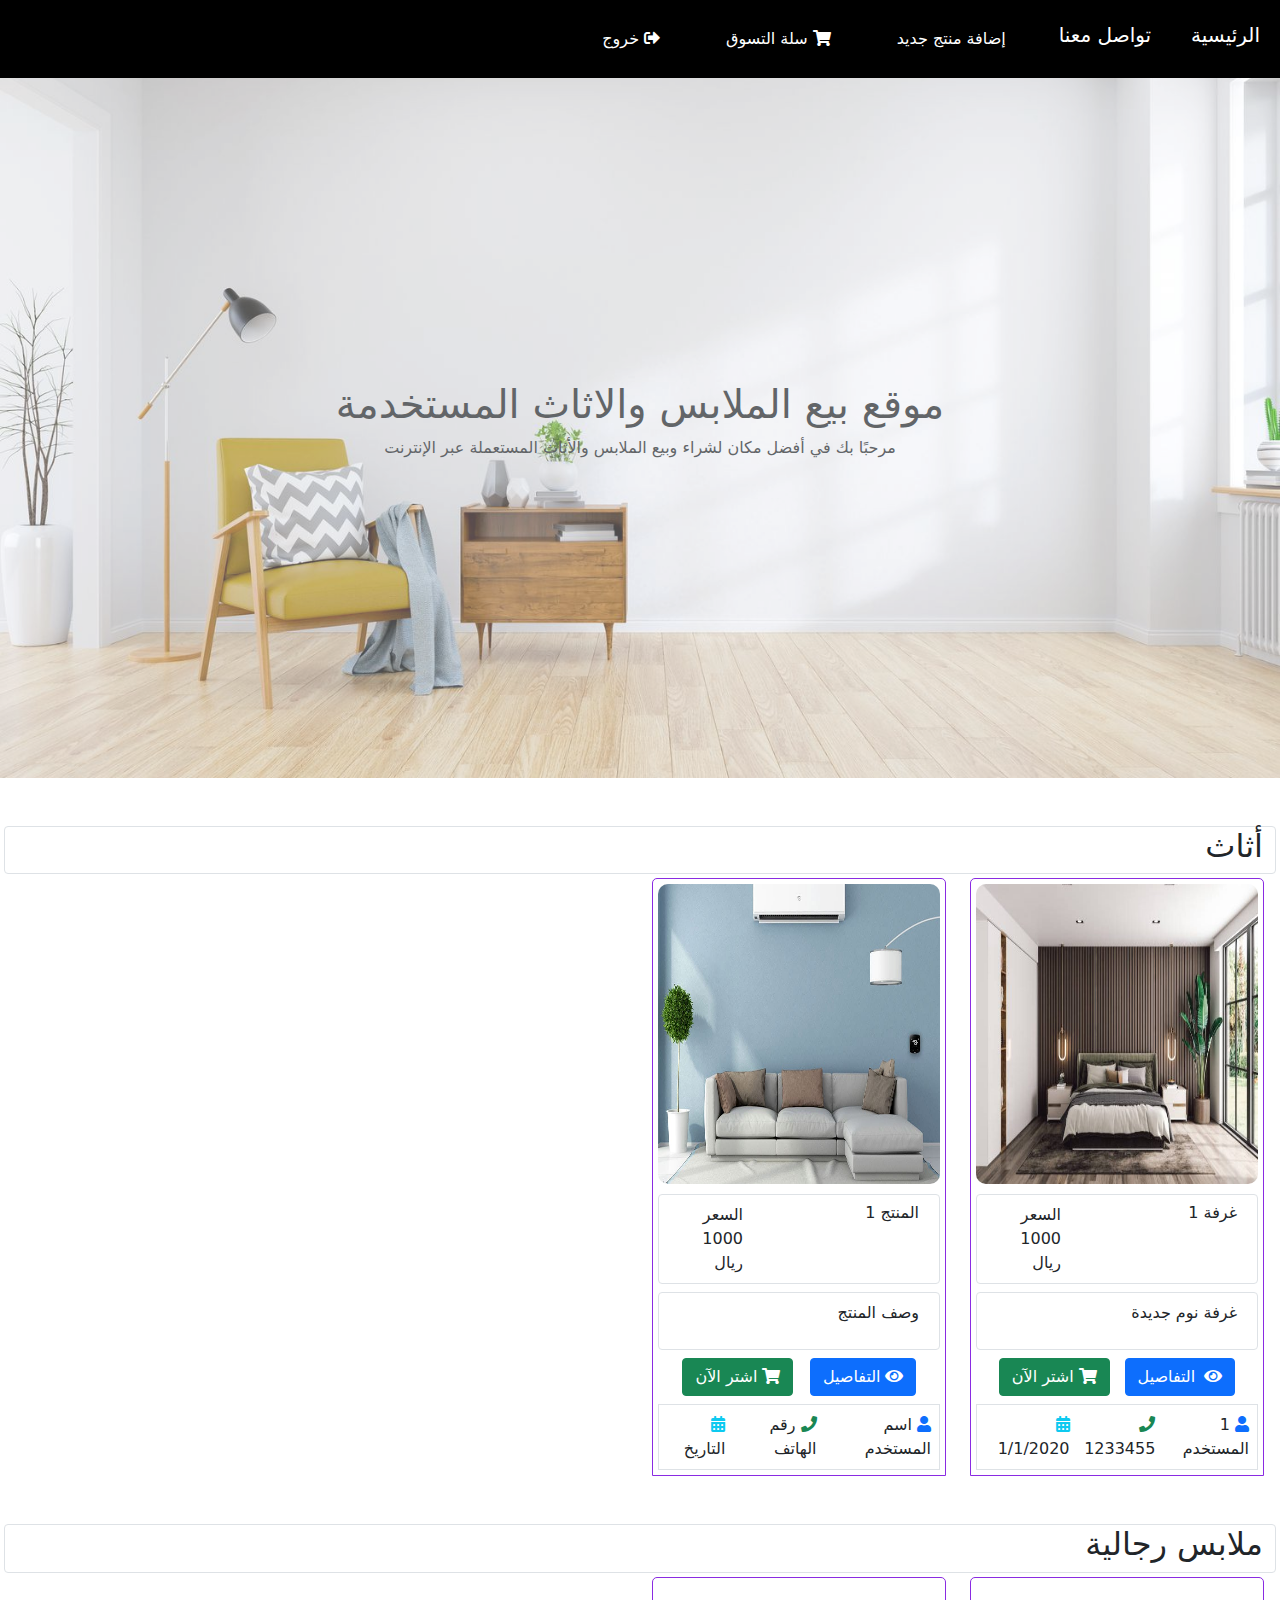
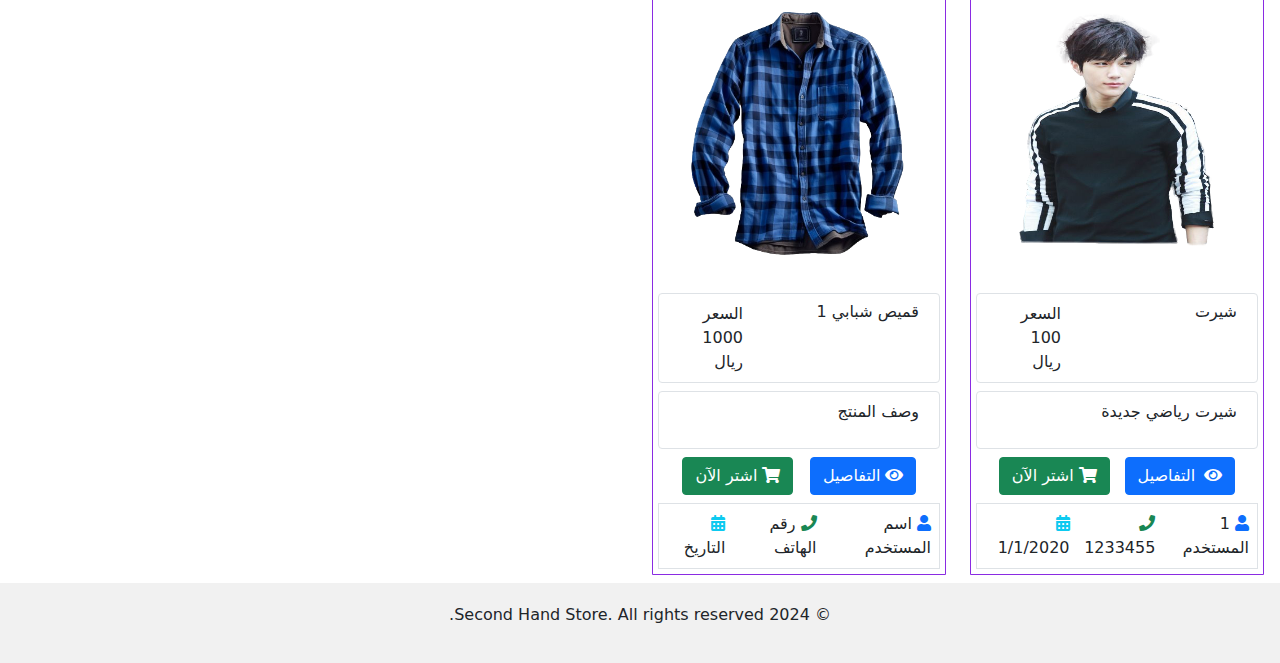
<file: html/index.html>
<!DOCTYPE html>
<html lang="ar" dir="rtl">
<head>
    <meta charset="UTF-8">
    <meta name="viewport" content="width=device-width, initial-scale=1.0">
    <title>توفير</title>
    <link rel="stylesheet" href="../css/style.css">
    <link href="../css/bootstrap.min.css" rel="stylesheet">
    <link rel="stylesheet" href="https://cdnjs.cloudflare.com/ajax/libs/font-awesome/5.15.4/css/all.min.css">
	<script src="https://cdn.jsdelivr.net/npm/bootstrap@5.3.3/dist/js/bootstrap.bundle.min.js" integrity="sha384-YvpcrYf0tY3lHB60NNkmXc5s9fDVZLESaAA55NDzOxhy9GkcIdslK1eN7N6jIeHz" crossorigin="anonymous"></script>
</head>
<body>
	<div class="navigation">
		<ul class="nav">
			<li><a href="#home">الرئيسية</a></li>
		
			<li><a href="#contact">تواصل معنا</a></li>
			<li>
				<button type="button" class="btn  text-white" data-bs-toggle="modal" data-bs-target="#confirmationModal">
					إضافة منتج جديد
				</button>
			</li>
			<li>
				<a href="cart.html" class="btn ">
					<i class="fas fa-shopping-cart"></i>  سلة التسوق
				</a>
			</li>
			<li>
				<a href="#" class="btn ">
					<i class="fas fa-sign-out-alt"></i> خروج
				</a>
			 
			</li>
		</ul>
	</div>
<div class="hero d-flex flex-column justify-content-center align-items-center">
    <h1>موقع بيع الملابس والاثاث المستخدمة</h1>
    <p>مرحبًا بك في أفضل مكان لشراء وبيع الملابس والأثاث المستعملة عبر الإنترنت</p>
</div>

<section id="category1" class="m-2 my-5">
    <div class="m-2">
        <div class="row rounded  border my-1">
            <div class="col-12">
                <h2> أثاث </h2>
            </div>
        </div>
        <div class="row">
            <div class="col-12 col-sm-6 col-md-4 col-lg-3 col-xl-3 mb-4 mb-md-0">
                <div class="item">
                    <a href="#"><img class="img" src="../images/bedrooms.jpg" alt="اسم المنتج"></a>
                    <div class="content-entry">
                        <div class="row m-0 rounded border p-2">
                            <h6 class="col-8"> غرفة 1</h6>
                            <span class="col-4">السعر  1000 ريال</span>
                        </div>
                        <div class="row m-0 my-2 rounded border p-2">
                            <p> غرفة نوم جديدة</p>
                        </div>
                        <div class="d-flex justify-content-evenly m-2">
                            <a href="product_details.html" class="btn btn-primary">
                                <i class="fa fa-eye ms-1"></i>   التفاصيل
                            </a>
                            <a href="shopping_cart.html" class="btn btn-success">
                                <i class="fas fa-shopping-cart"></i> اشتر الآن
                            </a>
                        </div>
                        <div class="w-100 p-2 border border-black mt-2 d-flex justify-content-between">
                            <span><i class="fas fa-user text-primary"></i>   1 المستخدم</span>
                            <span><i class="fas fa-phone text-success"></i>  1233455</span>
                            <span><i class="fas fa-calendar-alt text-info"></i> 1/1/2020</span>
                        </div>
                    </div>
                </div>
            </div>
			<div class="col-12 col-sm-6 col-md-4 col-lg-3 col-xl-3 mb-4 mb-md-0">
                <div class="item">
                    <a href="#"><img class="img" src="../images/bg2.jpg" alt="اسم المنتج"></a>
                    <div class="content-entry">
                        <div class="row m-0 rounded border p-2">
                            <h6 class="col-8"> المنتج 1</h6>
                            <span class="col-4">السعر  1000 ريال</span>
                        </div>
                        <div class="row m-0 my-2 rounded border p-2">
                            <p>وصف المنتج</p>
                        </div>
                        <div class="d-flex justify-content-evenly m-2">
                            <a href="product_details.html" class="btn btn-primary">
                                <i class="fa fa-eye ms-1"></i>التفاصيل
                            </a>
                            <a href="shopping_cart.html" class="btn btn-success">
                                <i class="fas fa-shopping-cart"></i> اشتر الآن
                            </a>
                        </div>
                        <div class="w-100 p-2 border border-black mt-2 d-flex justify-content-between">
                            <span><i class="fas fa-user text-primary"></i> اسم المستخدم</span>
                            <span><i class="fas fa-phone text-success"></i> رقم الهاتف</span>
                            <span><i class="fas fa-calendar-alt text-info"></i> التاريخ</span>
                        </div>
                    </div>
                </div>
            </div>
            <!-- Add more product cards as needed -->
        </div>
    </div>
</section>
<!-- Add more sections for other categories -->
<section id="category1" class="m-2">
    <div class="m-2">
        <div class="row rounded  border my-1">
            <div class="col-12">
                <h2> ملابس رجالية </h2>
            </div>
        </div>
        <div class="row">
            <div class="col-12 col-sm-6 col-md-4 col-lg-3 col-xl-3 mb-4 mb-md-0">
                <div class="item">
                    <a href="#"><img class="img" src="../images/clo2.png" alt="اسم المنتج"></a>
                    <div class="content-entry">
                        <div class="row m-0 rounded border p-2">
                            <h6 class="col-8"> شيرت</h6>
                            <span class="col-4">السعر  100 ريال</span>
                        </div>
                        <div class="row m-0 my-2 rounded border p-2">
                            <p>شيرت  رياضي جديدة</p>
                        </div>
                        <div class="d-flex justify-content-evenly m-2">
                            <a href="product_details.html" class="btn btn-primary">
                                <i class="fa fa-eye ms-1"></i>   التفاصيل
                            </a>
                            <a href="shopping_cart.html" class="btn btn-success">
                                <i class="fas fa-shopping-cart"></i> اشتر الآن
                            </a>
                        </div>
                        <div class="w-100 p-2 border border-black mt-2 d-flex justify-content-between">
                            <span><i class="fas fa-user text-primary"></i>   1 المستخدم</span>
                            <span><i class="fas fa-phone text-success"></i>  1233455</span>
                            <span><i class="fas fa-calendar-alt text-info"></i> 1/1/2020</span>
                        </div>
                    </div>
                </div>
            </div>
			<div class="col-12 col-sm-6 col-md-4 col-lg-3 col-xl-3 mb-4 mb-md-0">
                <div class="item">
                    <a href="#"><img class="img" src="../images/clothes2.png" alt="اسم المنتج"></a>
                    <div class="content-entry">
                        <div class="row m-0 rounded border p-2">
                            <h6 class="col-8"> قميص شبابي 1</h6>
                            <span class="col-4">السعر  1000 ريال</span>
                        </div>
                        <div class="row m-0 my-2 rounded border p-2">
                            <p>وصف المنتج</p>
                        </div>
                        <div class="d-flex justify-content-evenly m-2">
                            <a href="product_details.html" class="btn btn-primary">
                                <i class="fa fa-eye ms-1"></i>التفاصيل
                            </a>
                            <a href="shopping_cart.html" class="btn btn-success">
                                <i class="fas fa-shopping-cart"></i> اشتر الآن
                            </a>
                        </div>
                        <div class="w-100 p-2 border border-black mt-2 d-flex justify-content-between">
                            <span><i class="fas fa-user text-primary"></i> اسم المستخدم</span>
                            <span><i class="fas fa-phone text-success"></i> رقم الهاتف</span>
                            <span><i class="fas fa-calendar-alt text-info"></i> التاريخ</span>
                        </div>
                    </div>
                </div>
            </div>
            <!-- Add more product cards as needed -->
        </div>
    </div>
</section>
<div class="footer">
    <p>© 2024 Second Hand Store. All rights reserved.</p>
</div>

<!-- modal to add new product -->
<div class="modal fade modal-md" id="confirmationModal" tabindex="-1">
    <div class="modal-dialog">
        <div class="modal-content">
            <div class="modal-header d-flex justify-content-center bg-danger">
                <h4 class="modal-title text-white fw-bold text-center" id="exampleModalLabel">إضافة منتج جديد</h4>
            </div>
            <form method="post" action="#" enctype="multipart/form-data">
                <div class="modal-body">
                    <div class="form-group my-1">
                        <label for="productName">تصنيف المنتج:</label>
                        <select class="form-select" name="category_id" required>
                            <option selected disabled>اختر تصنيف المنتج</option>
                            <!-- Add category options here -->
                            <option value="1">اسم التصنيف 1</option>
                            <!-- Add more options for other categories -->
                        </select>
                    </div>
                    <div class="form-group">
                        <label for="productName">اسم المنتج:</label>
                        <input type="text" class="form-control" name="productName" id="productName" placeholder="أدخل اسم المنتج" required> 
                    </div>
                    <!-- Add more form fields for product details -->
                </div>
                <div class="modal-footer d-flex justify-content-center">
                    <button type="button" class="btn btn-danger" data-bs-dismiss="modal">إلغاء</button>
                    <button type="submit" name="submit" class="btn btn-success">حفظ</button>
                </div>
            </form>
        </div>
    </div>
</div>

</body>
</html>
</file>
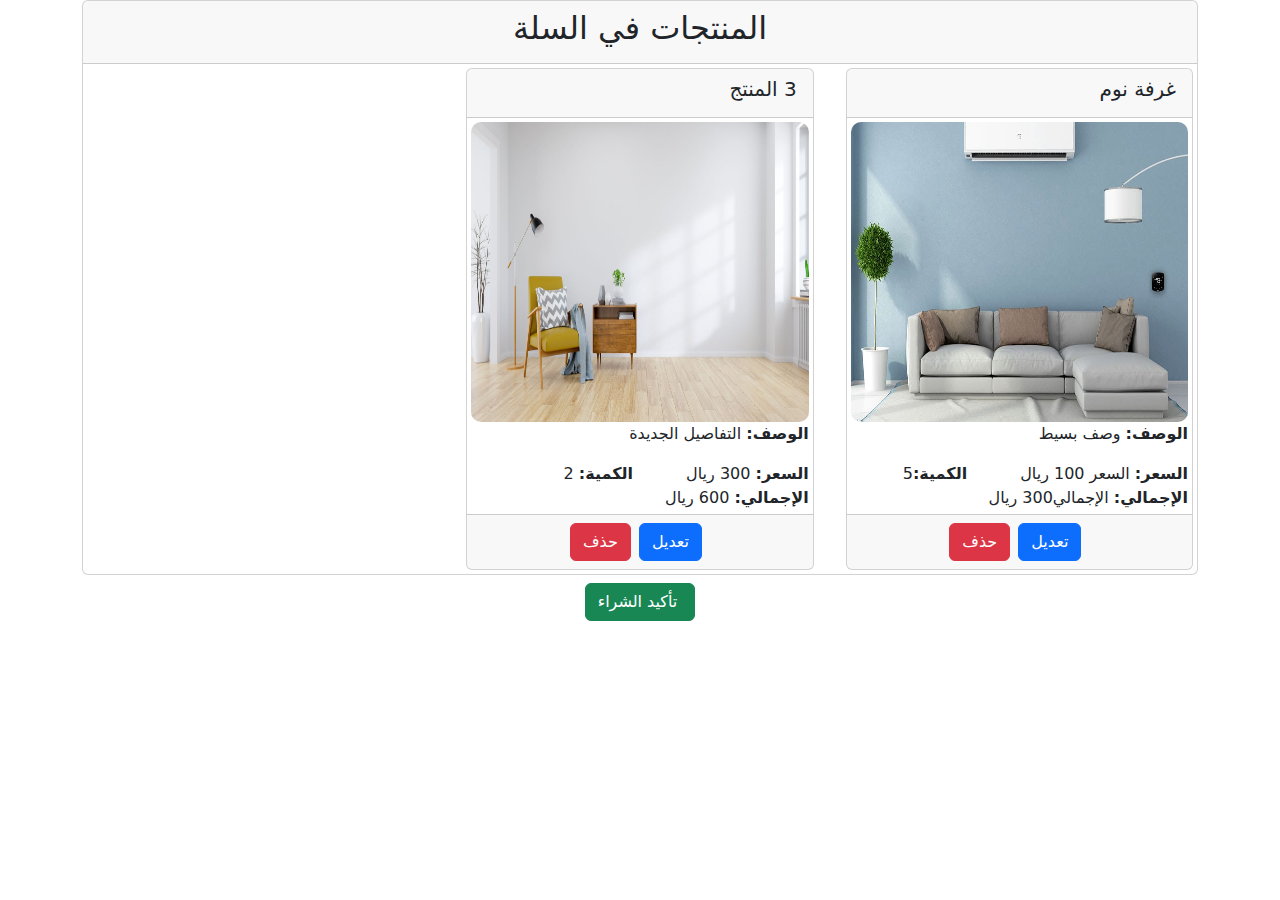
<file: html/cart.html>
<!DOCTYPE html>
<html lang="ar" dir="rtl">
<head>
    <meta charset="UTF-8">
    <meta name="viewport" content="width=device-width, initial-scale=1.0">
    <link rel="stylesheet" href="../css/style.css">
    <link href="../css/bootstrap.min.css" rel="stylesheet">
    <link href="https://cdn.jsdelivr.net/npm/bootstrap@5.3.3/dist/css/bootstrap.min.css" rel="stylesheet" integrity="sha384-QWTKZyjpPEjISv5WaRU9OFeRpok6YctnYmDr5pNlyT2bRjXh0JMhjY6hW+ALEwIH" crossorigin="anonymous">
    <link rel="stylesheet" href="https://cdnjs.cloudflare.com/ajax/libs/font-awesome/5.15.4/css/all.min.css">
</head>
<body>
<div class="container">
    <div class="card">
        <div class="card-header">
            <h2 class="text-center">المنتجات في السلة</h2>
        </div>

        <div class="row card-body p-0">
            <div class="col-md-4">
                <div class="card m-1">
                    <div class="card-header">
                        <h5 class="card-title"> غرفة نوم</h5>
                    </div>
                    <div class="card-body p-1">
                        <img class="w-100 img" src="../images/bg2.jpg">
                        <p class="card-text"><strong>الوصف:</strong> وصف بسيط</p>
                        <span class="card-text"><strong>السعر:</strong> السعر  100 ريال</span>
                        <span class="card-text mx-2 mx-lg-5"><strong>الكمية:</strong>5</span>
                        <p class="card-text"><strong>الإجمالي:</strong> الإجمالي300  ريال</p>
                    </div>
                    <div class="card-footer d-flex justify-content-center">
                        <a href="#" class="btn btn-primary mx-2">تعديل</a>
                        <a href="#" class="btn btn-danger">حذف</a>
                    </div>
                </div>
            </div>
            <div class="col-md-4">

            <div class="card m-1">
                <div class="card-header">
                    <h5 class="card-title">3 المنتج</h5>
                </div>
                <div class="card-body p-1">
                    <img class="w-100 img" src="../images/bg3.jpg">
                    <p class="card-text"><strong>الوصف:</strong>  التفاصيل الجديدة</p>
                    <span class="card-text"><strong>السعر:</strong> 300 ريال</span>
                    <span class="card-text mx-2 mx-lg-5"><strong>الكمية:</strong> 2</span>
                    <p class="card-text"><strong>الإجمالي:</strong> 600 ريال</p>
                </div>
                <div class="card-footer d-flex justify-content-center">
                    <a href="#" class="btn btn-primary mx-2">تعديل</a>
                    <a href="#" class="btn btn-danger">حذف</a>
                </div>
            </div>
            </div>
        </div>
        </div>

        <div class="card-footer d-flex justify-content-center my-2">
            <a href="payment.php" class="btn btn-success"><i class="fas fa-money"></i> تأكيد الشراء</a>
        </div>
    </div>
</div>
</body>
</html>
</file>
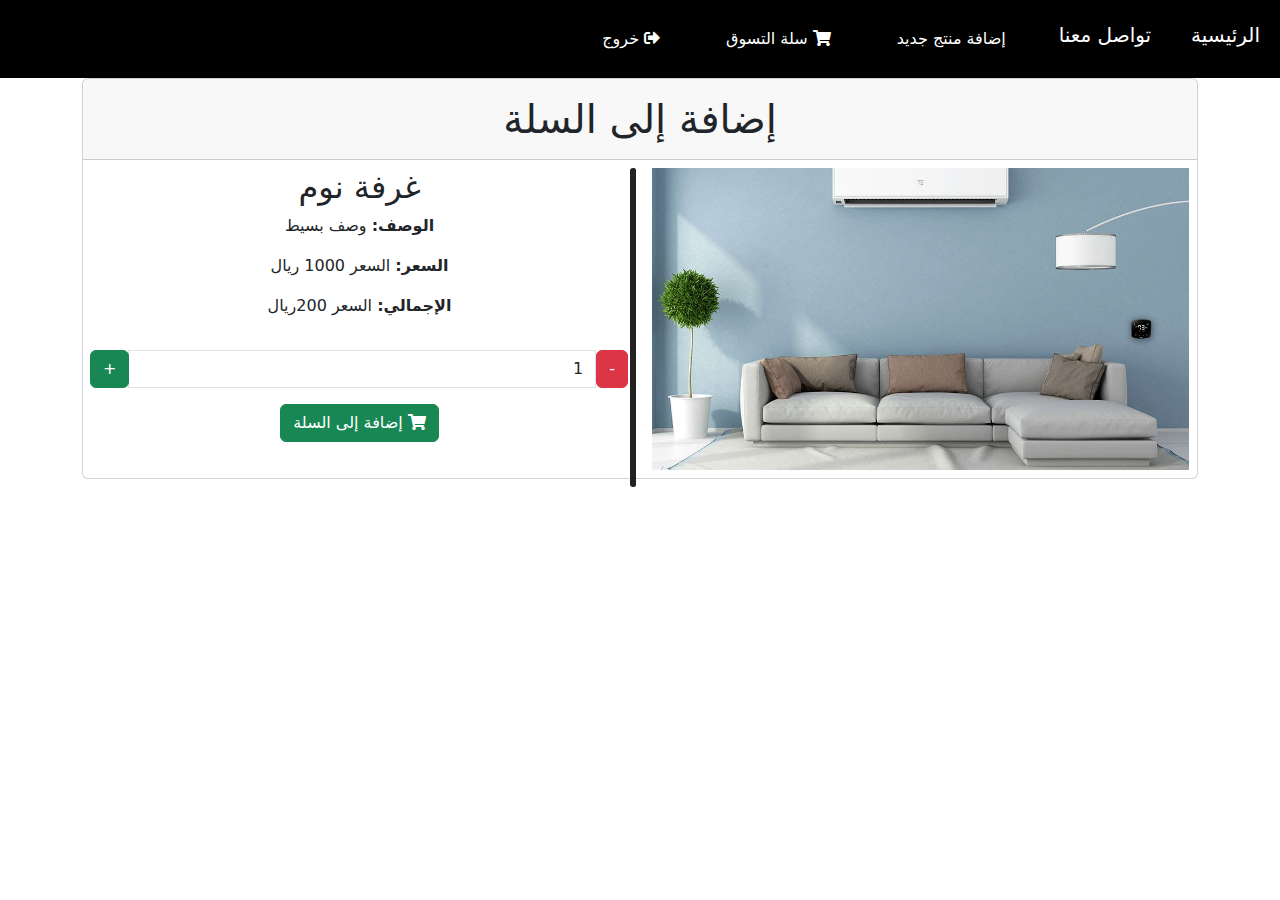
<file: html/shopping_cart.html>
<!DOCTYPE html>
<html lang="ar" dir="rtl">
<head>
    <meta charset="UTF-8">
    <meta name="viewport" content="width=device-width, initial-scale=1.0">
    <title>توفير</title>
    <link rel="stylesheet" href="../css/style.css">
    <link href="../css/bootstrap.min.css" rel="stylesheet">
    <link href="https://cdn.jsdelivr.net/npm/bootstrap@5.3.3/dist/css/bootstrap.min.css" rel="stylesheet" integrity="sha384-QWTKZyjpPEjISv5WaRU9OFeRpok6YctnYmDr5pNlyT2bRjXh0JMhjY6hW+ALEwIH" crossorigin="anonymous">
    <link rel="stylesheet" href="https://cdnjs.cloudflare.com/ajax/libs/font-awesome/5.15.4/css/all.min.css">
    <style>
        .vertical {
            border-left: 6px solid rgb(38, 33, 33);
            height:80%;
            position: absolute;
            right: 50%;
            border-radius: 3px;
            background-color: rgb(38, 33, 33);
            max-height: 500px;

        }
        .horizontal{
            border-top: 6px solid rgb(38, 33, 33);
            width:99%;
            position: absolute;
            right: 0;
            border-radius: 3px;
            background-color: rgb(38, 33, 33);
            max-width: 500px;
            margin-bottom: 10px;
            
        }
        .details-img{
            max-height: 500px;
        }
    </style>
</head>
<body>

    <div class="navigation">
        <ul class="nav">
            <li><a href="#home">الرئيسية</a></li>
        
            <li><a href="#contact">تواصل معنا</a></li>
            <li>
                <button type="button" class="btn  text-white" data-bs-toggle="modal" data-bs-target="#confirmationModal">
                    إضافة منتج جديد
                </button>
            </li>
            <li>
                <a href="cart.php" class="btn ">
                    <i class="fas fa-shopping-cart"></i>  سلة التسوق
                </a>
            </li>
            <li>
                <a href="logout.php" class="btn ">
                    <i class="fas fa-sign-out-alt"></i> خروج
                </a>
             
            </li>
        </ul>
    </div>
    <div class="container">
        <div class="card card-shadow">
            <div class="card-header">
                <h1 class="text-center my-2">إضافة إلى السلة</h1>
            </div>
            <div class="row p-2 card-body">
                <div class="col-md-6">
                    <div class="vertical d-none d-md-block mx-1"></div>
                    <img class="w-100 details-img" src="../images/bg2.jpg" alt="اسم المنتج">
                    <div class="horizontal d-block d-md-none mx-1"></div>
                </div>
                <div class="col-md-6 mt-2 m-md-0">
                    <form class="w-100 d-flex align-items-center flex-column" method="post" action="addToCart.php">
                        <h2> غرفة نوم</h2>
                        <p><strong>الوصف:</strong> وصف بسيط</p>
                        <p><strong>السعر:</strong> <span id="price">السعر 1000 ريال</span></p>
                        <p><strong>الإجمالي:</strong> <span id="totalprice">السعر  200ريال</span></p>
                        <input type="hidden" name="product_id" value="123">
                        <div class="input-group my-3">
                            <div class="input-group-prepend">
                                <button class="btn btn-danger" type="button" id="minus">-</button>
                            </div>
                            <input type="number" name="quantity" class="form-control" value="1" min="1" id="quantity" required>
                            <div class="input-group-append">
                                <button class="btn btn-success" type="button" id="plus">+</button>
                            </div>
                        </div>
                        <a href="cart.html" class="btn btn-success"> <i class="fas fa-shopping-cart"></i> إضافة إلى السلة</a>
                    </form>
                </div>
            </div>
        </div>
    </div>

</body>
<script>
    var totalPriceInput = document.getElementById('totalprice');
    var price = 100; // Set the actual price here
    var quantityInput = document.getElementById('quantity');
    var plusButton = document.getElementById('plus');
    var minusButton = document.getElementById('minus');

    plusButton.addEventListener('click', function() {
        calculate(1);
    });

    minusButton.addEventListener('click', function() {
        calculate(-1);
    });

    function calculate(change) {
        var quantity = parseInt(quantityInput.value);
        quantity += change;
        if (quantity < 1) {
            quantity = 1; // Ensure quantity doesn't go below 1
        }
        quantityInput.value = quantity;
        totalPriceInput.textContent = price * quantity; // Update total price
    }
</script>
</html>
</file>
<file: css/style.css>
/* Add your custom CSS styles here */

/* Set the font family and size for the whole page */

body {
    font-family: Arial, sans-serif;
    font-size: 16px;
    padding: 0;
    margin: 0;
}

.header {
    position: relative;
    height: 100%;
    text-align: center;
  }
  

  
  .hero {
    position: relative;
    background-image: url("../images/bg3.jpg");
    background-size: cover;
    background-position: center;
    opacity: 0.7;
    text-align: center;
    height: 700px;
}

  
  .header h1 {
    position: relative;
    padding-top: 10%;
    margin-top: 0%;
    
  }
  

/* Set the color and font size for the logo */
.logo {
    color: #333333;
    font-size: 32px;
}
.nav {
    background-color: rgb(0, 0, 0); 
    list-style-type: none;
    text-align: center;
    margin: 0;
    padding: 0;
  }
  
  .nav li  {
    display: inline-block;
    font-size: 20px;
    padding: 20px;
    color: #ffffff;
  }
  .nav li a  {
    color: #ffffff;
    text-decoration: none;
  }
/* Set the color and text decoration for the navigation links when hovered */
.nav li a:hover {
    color: #7e9ddc;
    text-decoration: underline;
}

/* Set the margin and padding for the content */
.clothes-page {
    margin: 20px;
    padding: 20px;
    align-items: center;

}

/* Set the display, width, and margin for the product items */
.product {
    display: inline-block;
    width: 30%;
    margin: 10px;
    align-items: center;
    justify-content: center;
    max-height: 20%;
    min-height: 20%;
} 

/* Set the border and padding for the product images */
.product img {
    border: 1px solid #333333;
    padding: 5px;
    height: 35%;
    max-height: 20%;
    min-height: 20%;

}

/* Set the color and font size for the product headings */
.product p {
    color: #333333;
    font-size: 18px;
    width: 65%;
    max-lines: 3;
    text-align: justify;

}

/* Set the background color and text alignment for the footer */
.footer {
    background-color: #F1F1F1;
    text-align: center;
    padding: 20px;
}


/*//////////////////////////////furniture/////////////////////////////////*/
.blog-section {
  padding: 7rem 0 12rem 0; }

  .item:hover .img,
 .item:focus .img {
      opacity: 0.7;
  }
  

    .img{
       width: 100% !important;
       height: 300px !important;
     border-radius: 10px;
     }
  .item{
border: 1px solid blueviolet;
 border-top-right-radius: 5px;
 border-top-left-radius: 5px;
 padding: 5px;
 display: flex;
 justify-content: center;
 flex-direction: column;
 
   }
   .content-entry{
     margin-top: 10px;
     align-items: center;
 
   }
</file>
